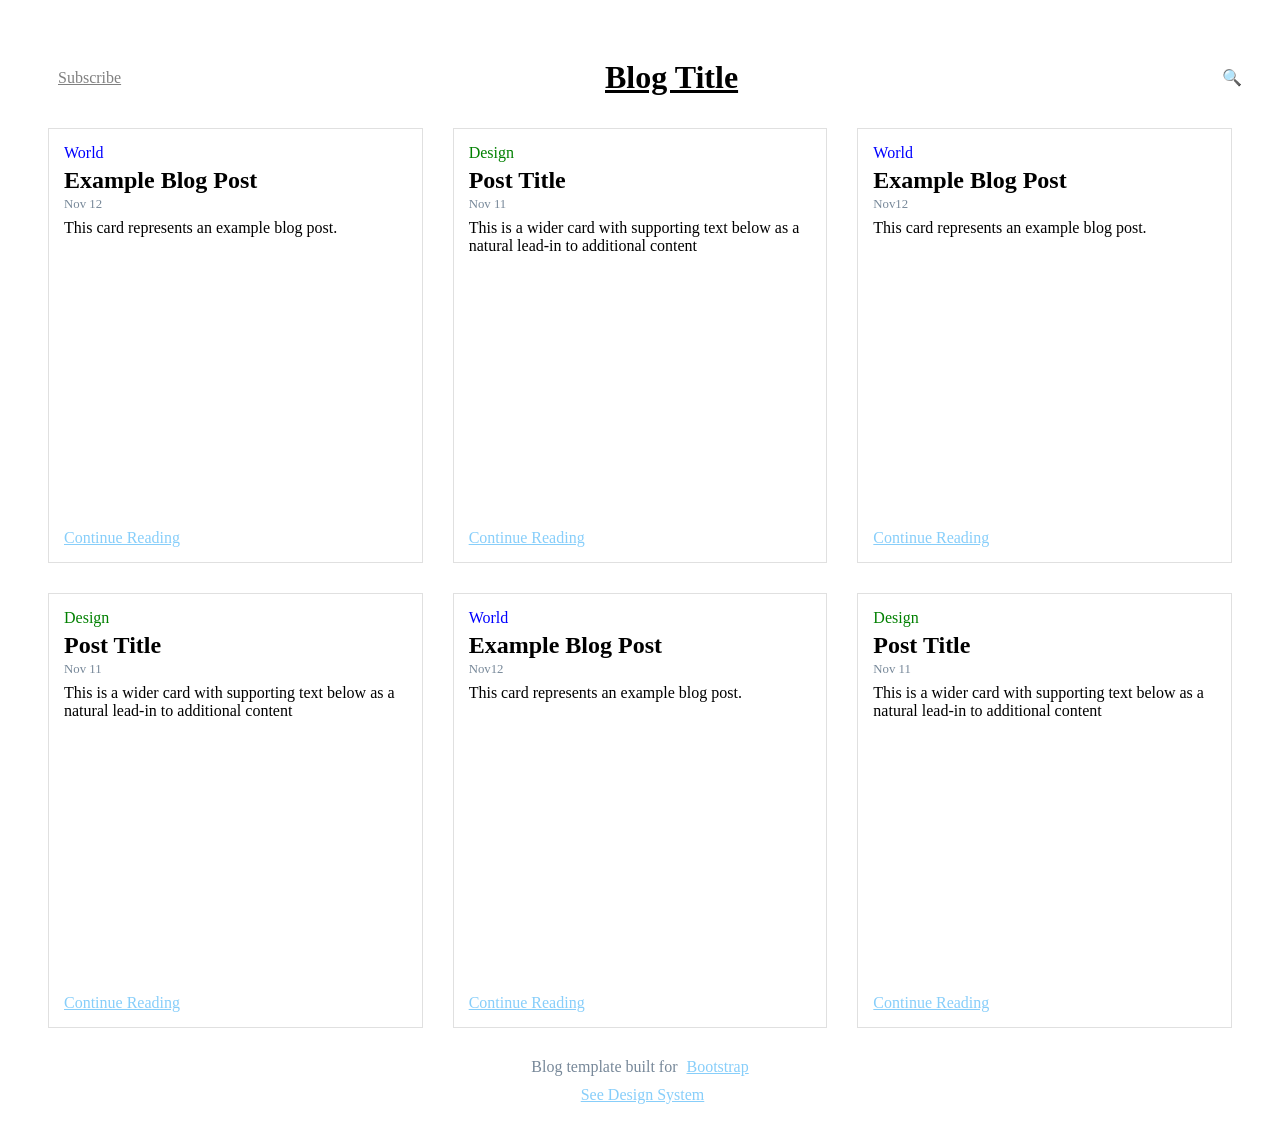
<file: index.html>
<!DOCTYPE html>
<html lang="en">

<head>
    <meta charset="UTF-8">
    <meta name="viewport" content="width=device-width, initial-scale=1.0">
    <title>Mengting Yao's Blog</title>
    <link rel="stylesheet" href="css/layout.css">
    <link rel="stylesheet" href="css/header.css">
    <link rel="stylesheet" href="css/blog-summary.css">
    <link rel="stylesheet" href="css/footer.css">
</head>

<body>
    <header>
        <a href="#" class="subscribe-link">Subscribe</a>
        <h1><u>Blog Title</u></h1>
        <div class="search-icon">🔍</div>
    </header>
    <main>
        <div class="blog-summaries">
            <div class="blog-summary">
                <span class="category-tag-1">World</span>
                <h2 class="blog-title">Example Blog Post</h2>
                <p class="date">Nov 12</p>
                <p class="blog-content">This card represents an example blog post.</p>
                <a href="blog.html">Continue Reading</a>

            </div>
            <div class="blog-summary">
                <span class="category-tag-2">Design</span>
                <h2 class="blog-title">Post Title</h2>
                <p class="date">Nov 11</p>
                <p class="blog-content">This is a wider card with supporting text below as a natural lead-in to
                    additional content</p>
                <a href="blog.html">Continue Reading</a>

            </div>
            <div class="blog-summary">
                <span class="category-tag-1">World</span>
                <h2 class="blog-title">Example Blog Post</h2>
                <p class="date">Nov12</p>
                <p class="blog-content">This card represents an example blog post.</p>
                <a href="blog.html">Continue Reading</a>
            </div>
            <div class="blog-summary">
                <span class="category-tag-2">Design</span>
                <h2 class="blog-title">Post Title</h2>
                <p class="date">Nov 11</p>
                <p class="blog-content">This is a wider card with supporting text below as a natural lead-in to
                    additional content</p>
                <a href="blog.html">Continue Reading</a>

            </div>
            <div class="blog-summary">
                <span class="category-tag-1">World</span>
                <h2 class="blog-title">Example Blog Post</h2>
                <p class="date">Nov12</p>
                <p class="blog-content">This card represents an example blog post.</p>
                <a href="blog.html">Continue Reading</a>

            </div>
            <div class="blog-summary">
                <span class="category-tag-2">Design</span>
                <h2 class="blog-title">Post Title</h2>
                <p class="date">Nov 11</p>
                <p class="blog-content">This is a wider card with supporting text below as a natural lead-in to
                    additional content</p>
                <a href="blog.html">Continue Reading</a>

            </div>

        </div>
    </main>

    <footer>
       <div>Blog template built for <a href="https://getbootstrap.com/">Bootstrap</a></div> 
       <div class="design-system"> <a
        href="https://en.wikipedia.org/wiki/Design_system#:~:text=A%20design%20system%20is%20a,build%20any%20number%20of%20applications.">See
        Design System</a> </div>
       
    </footer>

</body>

</html>
</file>
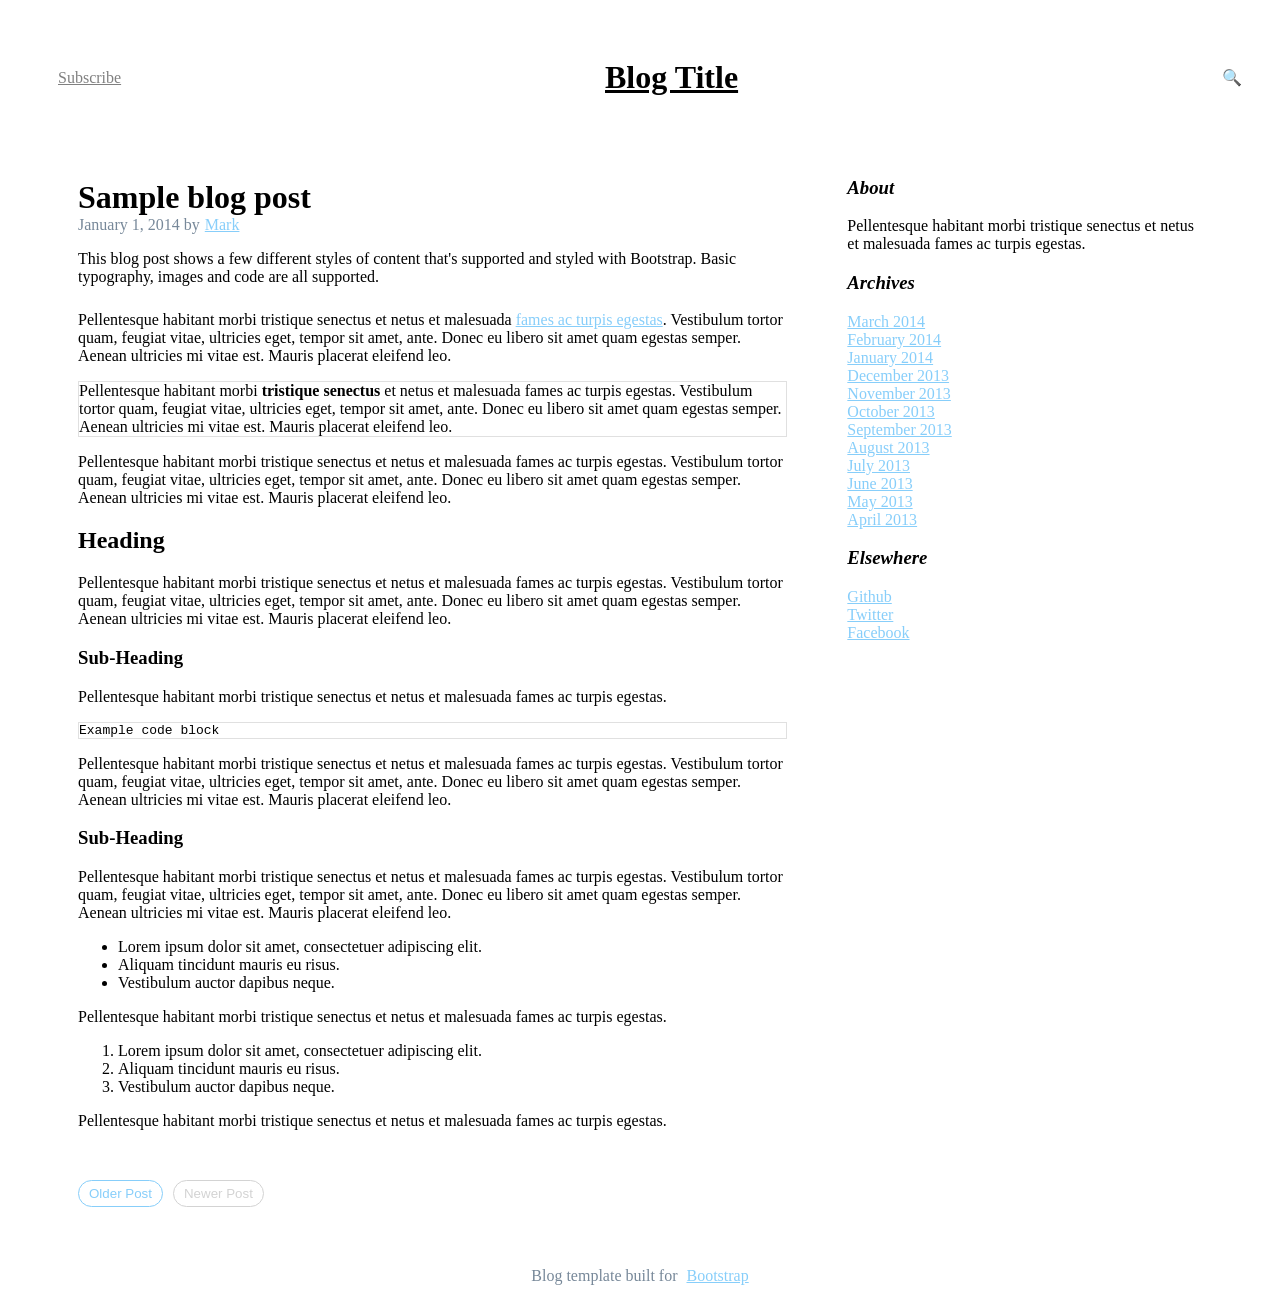
<file: blog.html>
<!DOCTYPE html>
<html lang="en">

<head>
    <meta charset="UTF-8">
    <meta name="viewport" content="width=device-width, initial-scale=1.0">
    <title>Mengting Yao's Blog</title>
    <link rel="stylesheet" href="css/layout.css">
    <link rel="stylesheet" href="css/header.css">
    <link rel="stylesheet" href="css/blog.css">
    <link rel="stylesheet" href="css/footer.css">
</head>

<body>
    <header>
        <a href="#" class="subscribe-link">Subscribe</a>
        <h1><u>Blog Title</u></h1>
        <div class="search-icon">🔍</div>
    </header>
    <div class="blog-page">
        <div class="blog-details">
            <h1 class="blog-title">Sample blog post</h1>
            <div>
                <div class="date-blog-details">January 1, 2014 by<a href="">Mark</a></div>
            </div>
            <p class="p-summary">This blog post shows a few different styles of content that's supported and styled with
                Bootstrap. Basic
                typography, images and code are all supported.</p>
            <p>Pellentesque habitant morbi tristique senectus et netus et malesuada <a href="">fames ac turpis
                    egestas</a>. Vestibulum
                tortor quam, feugiat vitae, ultricies eget, tempor sit amet, ante. Donec eu libero sit amet quam egestas
                semper. Aenean ultricies mi vitae est. Mauris placerat eleifend leo.</p>
            <p class="p-has-borderline">Pellentesque habitant morbi <b>tristique senectus</b> et netus et malesuada
                fames ac
                turpis egestas. Vestibulum tortor quam, feugiat vitae, ultricies eget, tempor sit amet, ante. Donec eu
                libero sit amet quam egestas semper. Aenean ultricies mi vitae est. Mauris placerat eleifend leo.</p>
            <p>Pellentesque habitant morbi tristique senectus et netus et malesuada fames ac turpis egestas. Vestibulum
                tortor quam, feugiat vitae, ultricies eget, tempor sit amet, ante. Donec eu libero sit amet quam egestas
                semper. Aenean ultricies mi vitae est. Mauris placerat eleifend leo.</p>
            <h2>Heading</h2>
            <p>Pellentesque habitant morbi tristique senectus et netus et malesuada fames ac turpis egestas. Vestibulum
                tortor quam, feugiat vitae, ultricies eget, tempor sit amet, ante. Donec eu libero sit amet quam egestas
                semper. Aenean ultricies mi vitae est. Mauris placerat eleifend leo.</p>
            <h3>Sub-Heading</h3>
            <p>Pellentesque habitant morbi tristique senectus et netus et malesuada fames ac turpis egestas.</p>
            <pre><code>Example code block</code></pre>
            <p>Pellentesque habitant morbi tristique senectus et netus et malesuada fames ac turpis egestas. Vestibulum
                tortor quam, feugiat vitae, ultricies eget, tempor sit amet, ante. Donec eu libero sit amet quam egestas
                semper. Aenean ultricies mi vitae est. Mauris placerat eleifend leo.</p>
            <h3>Sub-Heading</h3>
            <p>Pellentesque habitant morbi tristique senectus et netus et malesuada fames ac turpis egestas. Vestibulum
                tortor quam, feugiat vitae, ultricies eget, tempor sit amet, ante. Donec eu libero sit amet quam egestas
                semper. Aenean ultricies mi vitae est. Mauris placerat eleifend leo.</p>
            <ul>
                <li>Lorem ipsum dolor sit amet, consectetuer adipiscing elit.</li>
                <li>Aliquam tincidunt mauris eu risus.</li>
                <li>Vestibulum auctor dapibus neque.</li>
            </ul>
            <p>Pellentesque habitant morbi tristique senectus et netus et malesuada fames ac turpis egestas.</p>
            <ol>
                <li>Lorem ipsum dolor sit amet, consectetuer adipiscing elit.</li>
                <li>Aliquam tincidunt mauris eu risus.</li>
                <li>Vestibulum auctor dapibus neque.</li>
            </ol>
            <p>Pellentesque habitant morbi tristique senectus et netus et malesuada fames ac turpis egestas.</p>
            <div class="navigation-buttons">
                <button class="button-older">Older Post</button>
                <button class="button-newer">Newer Post</button>
            </div>
        </div>
        <div class="right-column-blog">
            <div class="about">
                <h3><i>About</i></h3>
                <p>Pellentesque habitant morbi tristique senectus et netus et malesuada fames ac turpis egestas.</p>
            </div>
            <div class="Archives">
                <h3><i>Archives</i></h3>
                <div class="archives-by-month">
                    <div class="archives-by-month-items"><a href="">March 2014</a></div>
                    <div class="archives-by-month-items"><a href="">February 2014</a></div>
                    <div class="archives-by-month-items"><a href="">January 2014</a></div>
                    <div class="archives-by-month-items"><a href="">December 2013</a></div>
                    <div class="archives-by-month-items"><a href="">November 2013</a></div>
                    <div class="archives-by-month-items"><a href="">October 2013</a></div>
                    <div class="archives-by-month-items"><a href="">September 2013</a></div>
                    <div class="archives-by-month-items"><a href="">August 2013</a></div>
                    <div class="archives-by-month-items"><a href="">July 2013</a></div>
                    <div class="archives-by-month-items"><a href="">June 2013</a></div>
                    <div class="archives-by-month-items"><a href="">May 2013</a></div>
                    <div class="archives-by-month-items"><a href="">April 2013</a></div>
                </div>
            </div>
            <div class="Elsewhere">
                <h3><i>Elsewhere</i></h3>
                <div class="elsewhere-container">
                    <div><a href="">Github</a></div>
                    <div><a href="">Twitter</a></div>
                    <div><a href="">Facebook</a></div>


                </div>
            </div>
        </div>
    </div>
    <footer>
        <div>Blog template built for <a href="https://getbootstrap.com/">Bootstrap</a></div>
    </footer>
</body>

</html>
</file>
<file: css/layout.css>
html{
    height: 100%;
    margin: 0;
}

body {
    display: flex;
    flex-direction: column;
    min-height: 100vh;
    padding: 30px; 
}
main {
    flex: 1;
}
a{
    color: lightskyblue;
}
</file>
<file: css/header.css>
header {
    display: flex;
    justify-content: space-between;
    align-items: center;
    margin-left: 20px;
}

.subscribe-link{
    color: #808080; 
}
</file>
<file: css/blog-summary.css>
.blog-summaries{
    display: grid;
    grid-gap: 30px; 
    grid-template-columns: repeat(auto-fit, minmax(350px, 1fr));
    padding: 10px;
    height: 100vh; 
}

.blog-summary{
    display: flex;
    flex-direction: column;
    border: 1px solid #e0e0e0;
    padding: 15px;
    
}

.category-tag-1 {
    color: blue;
}

.category-tag-2 {
    color: green;
}

.blog-title{
    margin: 5px 0 1px 0;
}

.date{
    font-size: 0.8em;
    margin: 2px 0 2px 0;
    color: lightslategray;
}

.blog-content{
    margin: 5px 0 2px 0;
    flex: 1;
}
</file>
<file: css/footer.css>
footer {
    display: flex;
    flex-direction: column;
    justify-content: center;
    align-items: center;
    margin: 20px 0 0 0;
    color: lightslategray;
}

footer a {
    margin-left: 5px; /* Adjust the value as needed */
}

.design-system{
    margin-top: 10px;
}
</file>
<file: css/blog.css>
.blog-page{
    display: flex;
    flex-direction: row;
    gap:20px;
    padding: 20px;
}

.blog-details{
    flex: 2;
    padding: 20px;
}

.right-column-blog{
    flex: 1;
    padding: 20px;
}


.blog-title{
    margin-bottom: 0px;
}

.date-blog-details{
    color: lightslategray;
}

.date-blog-details a {
    margin-top: 0;
    margin-left: 5px;
}
.p-summary{
    margin-bottom: 25px;
}

.p-has-borderline{
    border: 1px solid #e0e0e0;
}

pre {
    border: 1px solid #e0e0e0; /* This applies a 1px solid black border */
  
}

.navigation-buttons{
    display: flex;
    gap:10px;
    margin-top: 50px;
}

button{
    border-radius: 20px;
    border: 1px solid lightskyblue;
    color: lightskyblue;
    padding: 5px 10px;
    background-color: white;
}

.button-newer{
    color: lightgray;
    border: 1px solid lightgrey;
    background-color: white;
}
</file>
